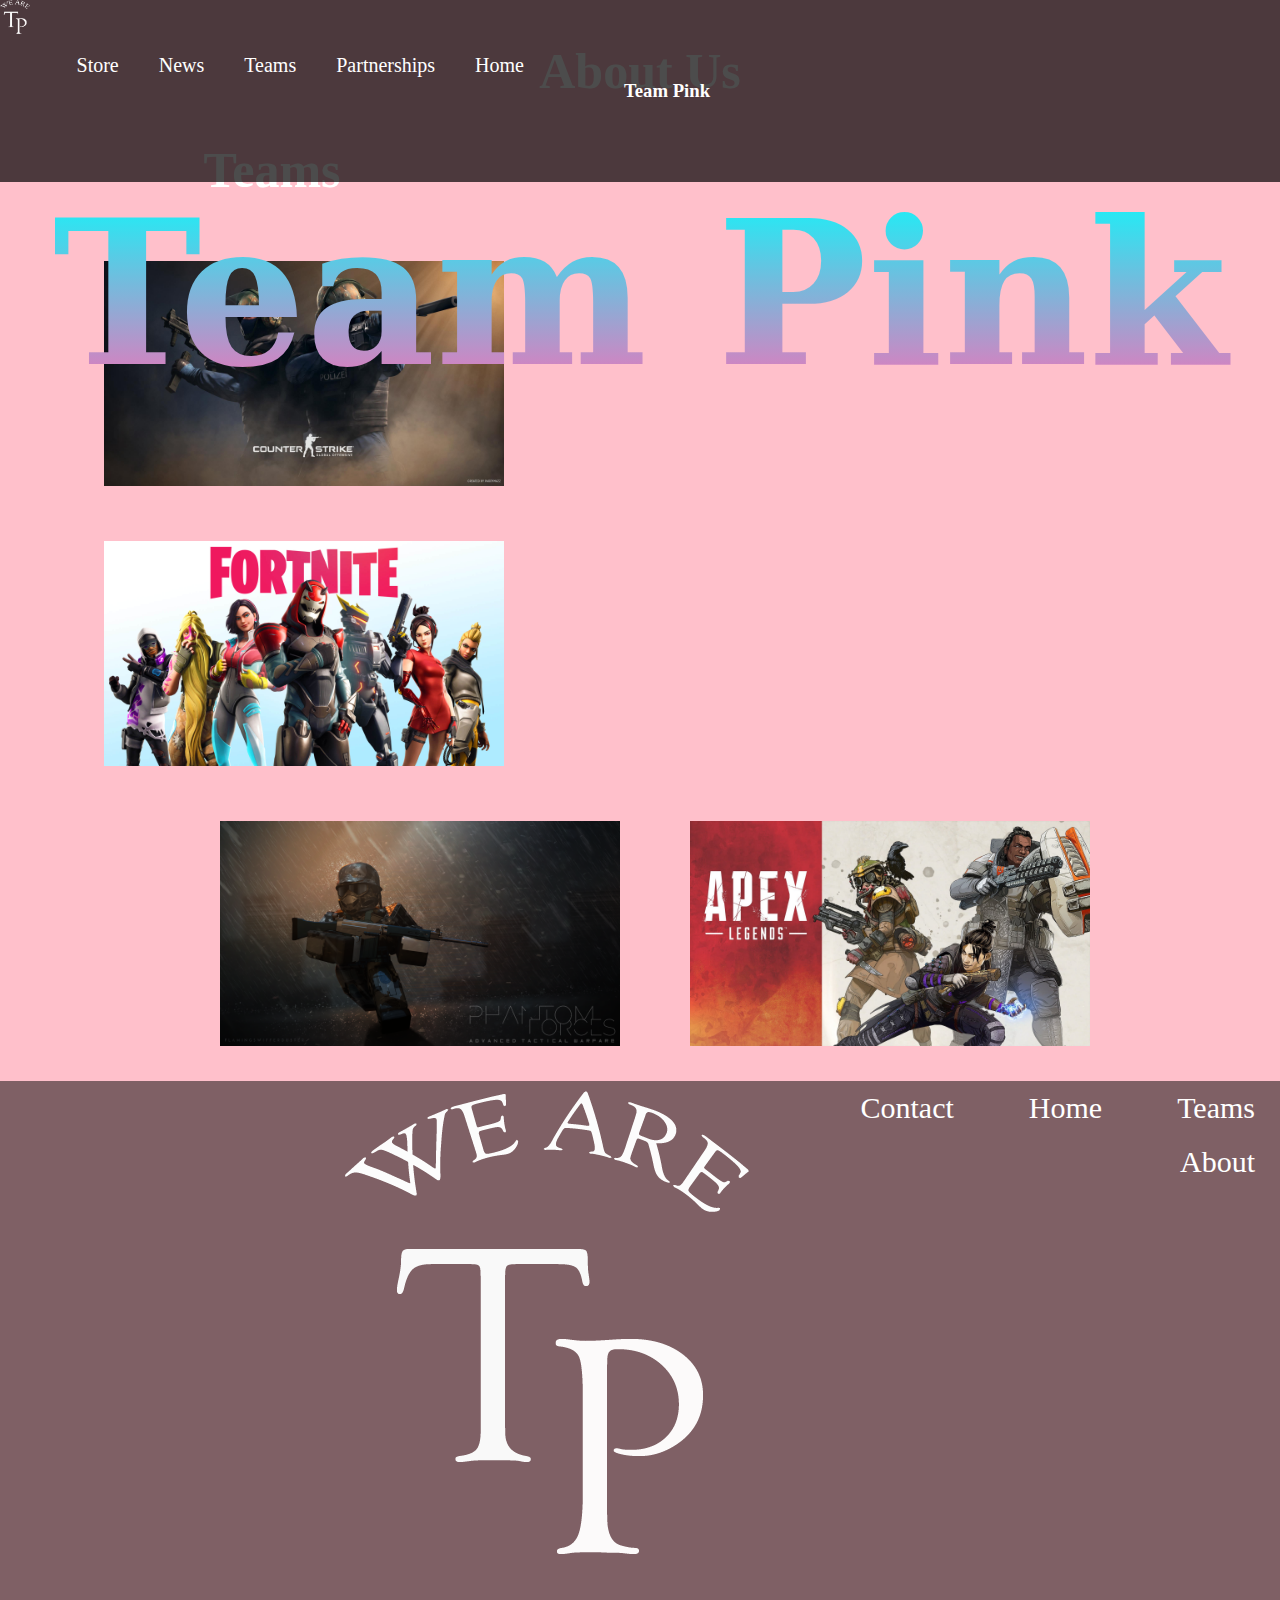
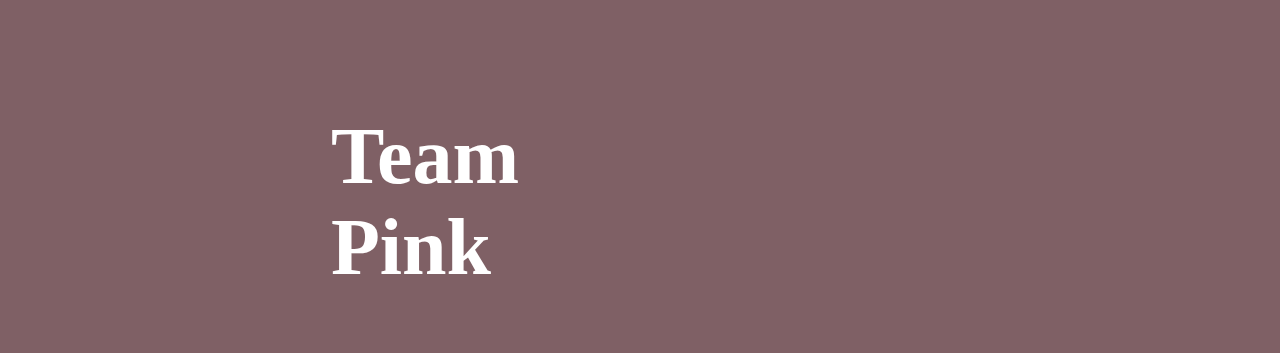
<file: index.html>
<!doctype html>
<html>
<head>
<meta charset="utf-8">
<title>Team Pink</title>
<link rel="stylesheet" href="Home/Styles.css">
</head>
<body>
<main> 
<h1> Team Pink </h1>
<div class="navbar">
	<a href="index.html"  ><img src="Home/Team Pink Logo.png" width="30px" height="auto" alt=""/> 
	<h3>Team Pink</h3>
	<ul>
        <li><a href="../about.html">Home</a></li>
		<li>Partnerships</li>
		<li>Teams</li>
		<li>News</li>
		<li><a href="Store/Store.html">Store</a></li>
	</ul>
</div>
<div  class="title">

	</div>
</div>
<h2>About Us</h2>
<div class= "about">
	<h3></h3>
</div>

<h2> Teams </h2>
<div class="games">
	<ul>	
		<li><a href="../About.HTML"><img src="Images/CS Go.png" class="button"></a></li>
		<li><a href="../About.HTML"><img src="Images/Fortnite Image.jpg" class="button"></a></li>			
	</ul> 
</div>     
<div class="games">
		<ul>
		<li><a href="../About.HTML"><img src="Images/Apex Legends.jpg" class="button"></a></li>	
		<li><a href="../About.HTML"><img src="
			Images/Phantom Forces.jpg" class="button"></a></li>
	</ul>
</div>

<div class="bottombar">
	<div class= "imgbox">
		<ul>
			<li><img src= "Home/Team Pink Logo.png"/></li>
			<li><h4>Team Pink</h4></li>
		</ul>
	</div>
	<div class= "unordered">
		<ul>
			<li><a href="">Teams</a></li>
			<li><a href="">Home</a></li>
			<li><a href="">Contact</a> </li>
			<li><a href="">About</a></li>
	
		</ul>
	</div>
</div>                   
</main>
</body>
</html>
</file>
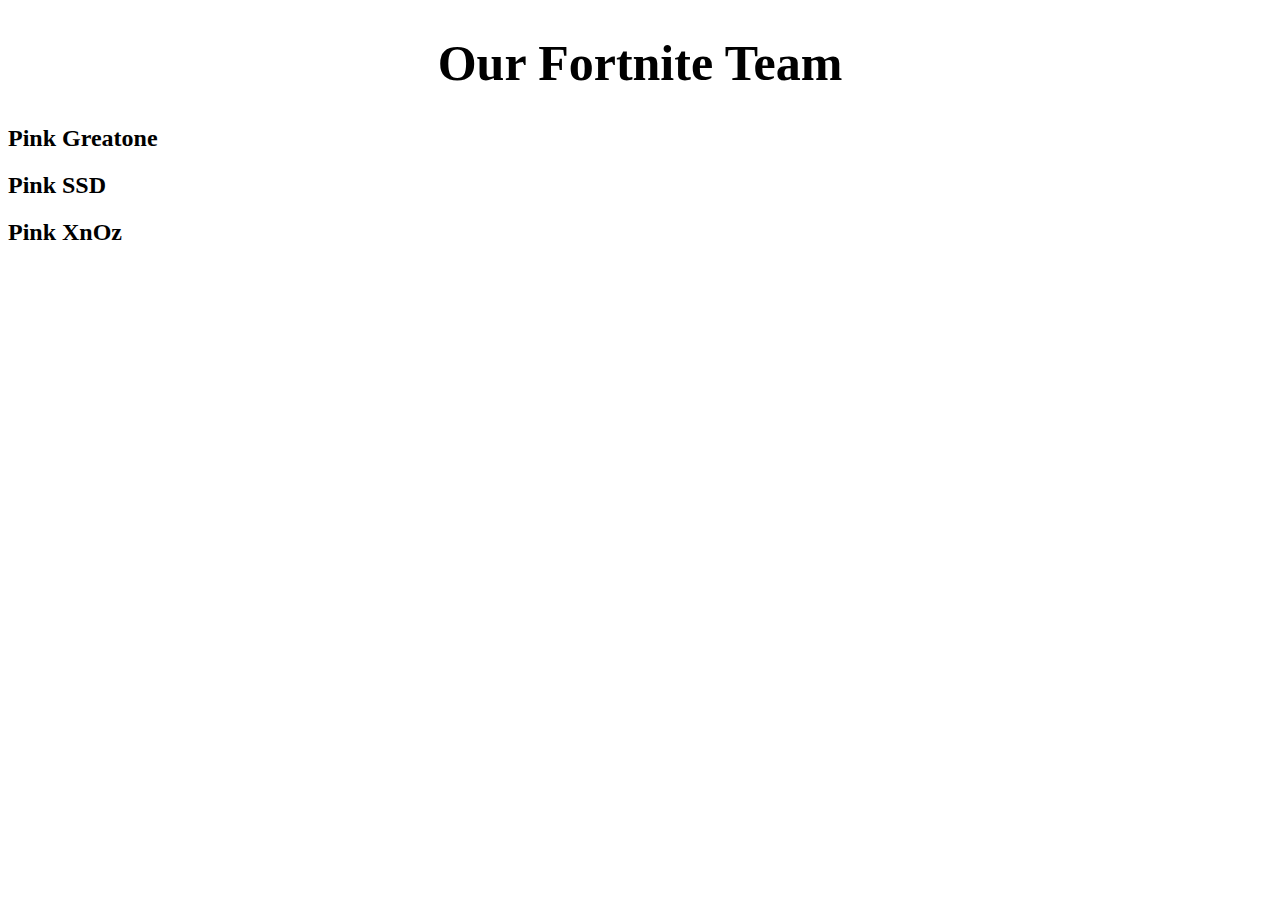
<file: Fortnite Team/Fortnite Team.html>
<!doctype html>
<html>
<head>
<meta charset="utf-8">
<title>Fortnite Team</title>
<link rel="stylesheet" href="Fortnite Team Styles.css">
</head>
<body>
<main>
  <h1>Our Fortnite Team</h1>
  <h2>Pink Greatone</h2>
  <h2>Pink SSD</h2>
  <h2>Pink XnOz</h2>
  </main>
</body>
</html>
</file>
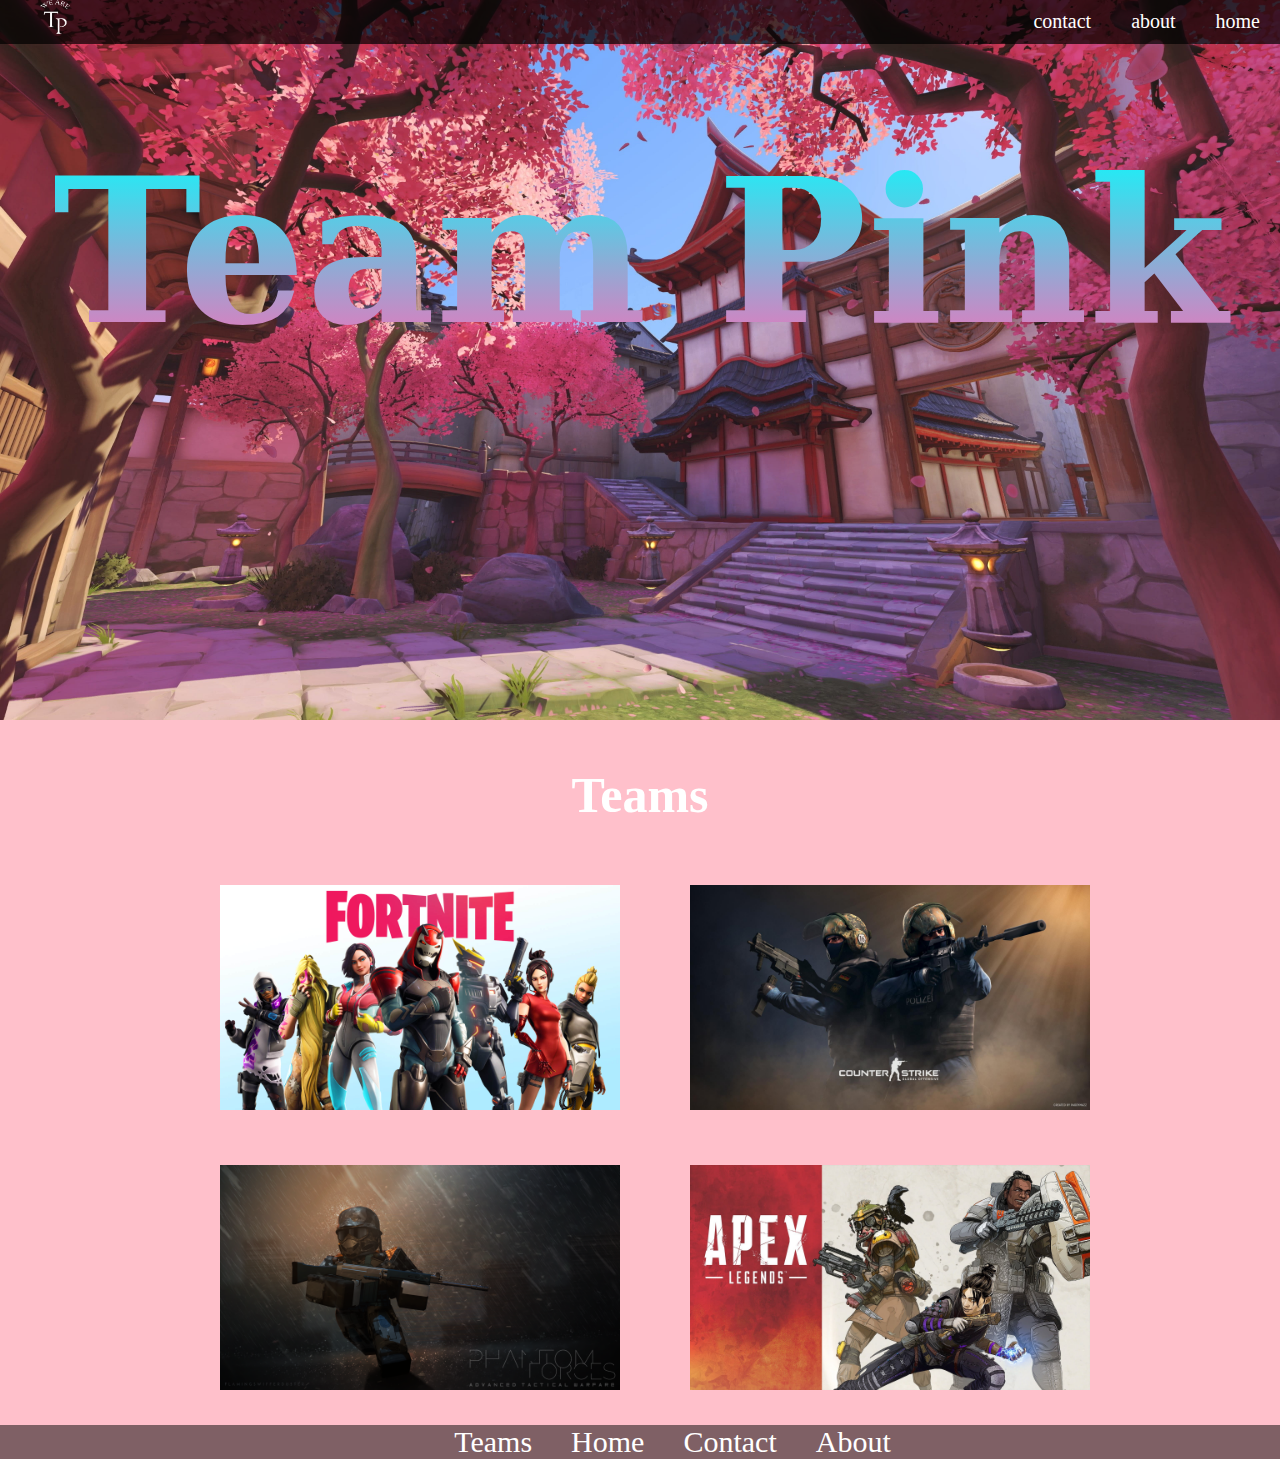
<file: Home/HTML.html>
<!doctype html>
<html>
<head>
<meta charset="utf-8">
<title>Team Pink</title>
<link rel="stylesheet" href="Styles.css">
</head>
<body>
<main> 
<h1> Team Pink </h1>
<div class="navbar">
	<ul>
       	<img src="Team Pink Logo.png" width="30px" height="auto" alt=""/> 
        <li><a href="../about.html">home</a></li>
		<li>about</li>
		<li>contact</li>
	</ul>
</div>
<div  class="title">
	<div class="header">
		<img src="../Images/Cherry Blossoms.jpg">
	</div>
</div>
	
<h2> Teams </h2>
<div class="games">
	<ul>	
		<li><a href="../About.HTML"><img src="../Images/CS Go.png" class="button"></a></li>
		<li><a href="../About.HTML"><img src="../Images/Fortnite Image.jpg" class="button"></a></li>			
	</ul> 
</div>     
<div class="games">
		<ul>
		<li><a href="../About.HTML"><img src="../Images/Apex Legends.jpg" class="button"></a></li>	
		<li><a href="../About.HTML"><img src="../Images/Phantom Forces.jpg" class="button"></a></li>
	</ul>
</div>
<div class="bottombar">
	<ul>
		<a href="">Teams</a>
		<a href="">Home</a>
		<a href="">Contact</a> 
		<a href="">About</a>
	
	</ul>
</div>                   
</main>
</body>
</html>
</file>
<file: Home/Styles.css>
/* All the Divs */
\.title {
	filter: brightness(0.6);
}



.button {
	height: 40vh;
	width: auto;
}

.title img {
	width: 100vw;
	height: auto;
	
}
.games{
	display: flex;
	justify-content: center;
}
.navbar {
	width: 100%;
	position: absolute;
	top: 0;
	z-index: 99;
	background-color: rgb(0, 0, 0, 0.7);
}

.bottombar {
	display: flex;
	justify-content: center;
	background-color: rgb(0, 0, 0, 0.5);
	
}

.bottombar a {
	font-size: 30px;
	margin: 30px 5px 5px 30px;
}

.bottombar a:hover {
 color: hotpink;
}
/* All Buttons */
img.button {
	display: inline-block;
	transition: 0.3s ease;
}

img.button:hover {
	border: solid 2px #EC4387;
	transform: scale(1.2, 1.2);
}

img.button {
	width: 400px;
	height: auto;
	object-fit: cover;
	margin: 10px 20px 20px 10px;
}


/*Text*/
h1{
    font-size: 200px;
    font-family: Constantia, Lucida Bright, DejaVu Serif, Georgia, serif;
    width: 100%;
	position: absolute;
	z-index: 99;
	text-align: center;
	background: -webkit-linear-gradient(aqua, hotpink);
  	-webkit-background-clip: text;
 	-webkit-text-fill-color: transparent;
}

h2{
    color: white;
    font-size: 50px;
	text-align: center;
}
h3{
    width: 45%;
    margin: 80px;
    background: none;
	color: white;
	top : 25vh;
	float: right; 
}


h4{
    background: none;
	font-size: 80px; 
	margin:50px;
	color: white;
	max-width: 50%;
}


html, body {
 	background-color: pink;
 	margin: 0;
	padding: 0;
	overflow-x: hidden;
}

/*Tags*/
a {
	text-decoration: none;
	color: white;
}




ul {
	list-style: none;
	margin-block-start: 0;
	margin-block-end: 0;
}




li {
	display: inline-block;
	font-size: 20px;
	margin-left: 10px;
	margin-right: 10px;
	padding: 10px;
	float: right;
	color: white;
	font-weight: 300;
}

li:hover,  li a:hover {
	color: hotpink
}
</file>
<file: Fortnite Team/Fortnite Team Styles.css>
h1{
	text-align: center;
	font-size: 50px;
}
</file>
